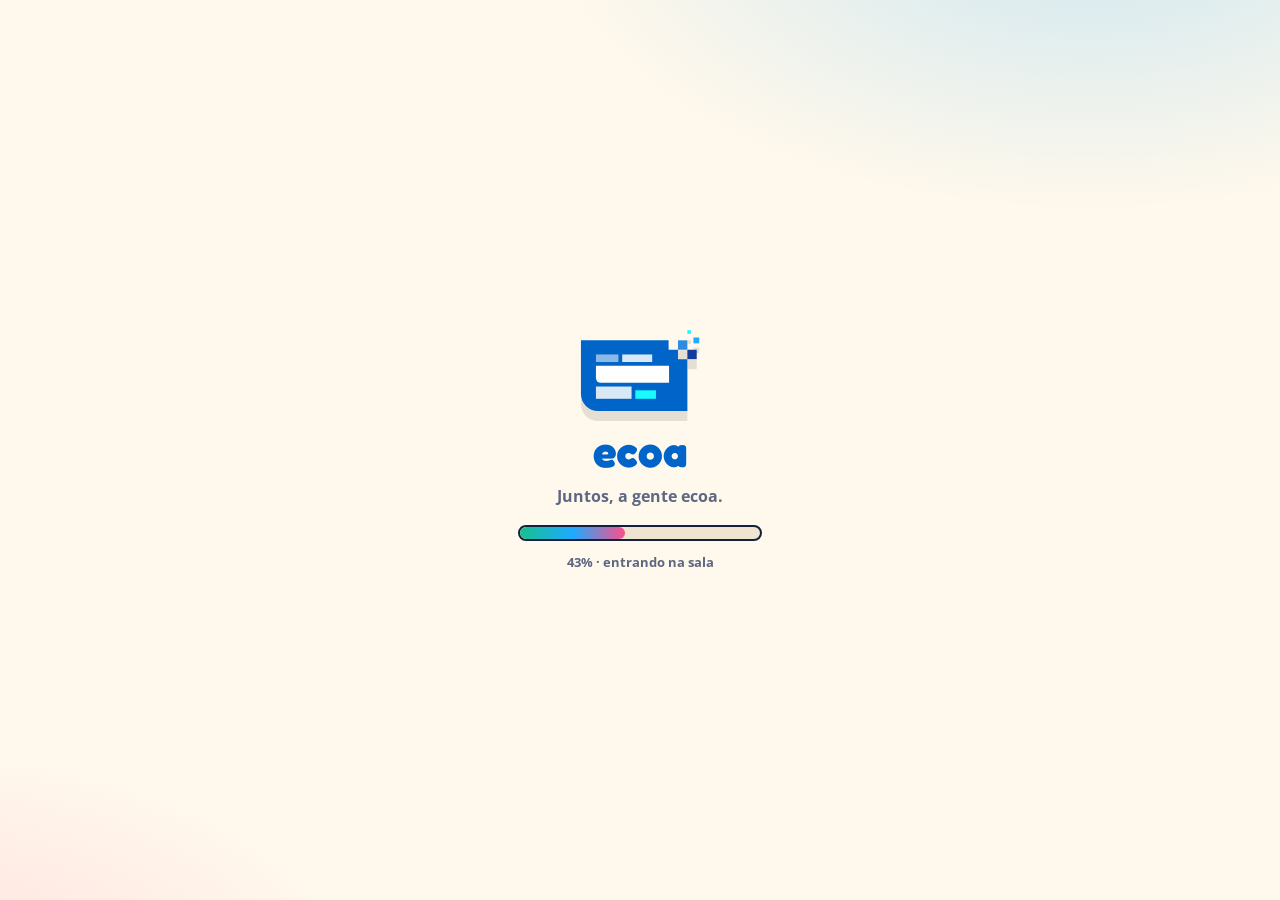
<file: index.html>
<!DOCTYPE html>
<html lang="pt-BR">
<head>
  <meta charset="utf-8">
  <meta name="viewport" content="width=device-width, initial-scale=1, viewport-fit=cover">
  <title>Ecoa · Participe</title>
  <meta name="description" content="Juntos, a gente ecoa. Entre com o PIN da sala e responda ao vivo.">
  <meta name="theme-color" content="#0164C8">
  <meta name="robots" content="noindex">
  <link rel="manifest" href="manifest.webmanifest">
  <link rel="icon" type="image/png" href="icons/icon-192.png">
  <link rel="apple-touch-icon" href="icons/apple-touch-icon.png">
  <meta name="apple-mobile-web-app-capable" content="yes">
  <meta name="mobile-web-app-capable" content="yes">
  <meta name="apple-mobile-web-app-title" content="Ecoa">
  <meta property="og:type" content="website">
  <meta property="og:url" content="https://micaiaspaiva-lti.github.io/ecoa-app/">
  <meta property="og:title" content="Ecoa · Participe">
  <meta property="og:description" content="Juntos, a gente ecoa. Entre com o PIN da sala e responda ao vivo.">
  <meta property="og:image" content="https://micaiaspaiva-lti.github.io/ecoa-app/capa.png">
  <meta name="twitter:card" content="summary_large_image">
  <link rel="preconnect" href="https://fonts.googleapis.com">
  <link href="https://fonts.googleapis.com/css2?family=Fredoka:wght@700&family=Open+Sans:wght@600;700&display=swap" rel="stylesheet">
  <link rel="stylesheet" href="casca.css">
</head>
<body data-modo="participante" data-exec="https://script.google.com/macros/s/AKfycbzeeQ1Z92MBu-YQZGm9NDRubRVKg_6udf8Eq78K-o_IrGgQgib2O1VVVp6yHXhBMUMb/exec" data-sw="sw.js">
  <div id="splash" class="overlay">
    <img class="simbolo" src="icons/simbolo.svg" alt="">
    <p class="marca">ecoa</p>
    <p class="slogan">Juntos, a gente ecoa.</p>
    <div class="barra"><i id="barraPct"></i></div>
    <p class="pct"><span id="pct">0%</span> · entrando na sala</p>
  </div>

  <div id="help" class="overlay" hidden>
    <div class="card">
      <img src="icons/simbolo.svg" alt="">
      <h1 id="helpTitle">Não conseguimos abrir o Ecoa</h1>
      <p id="helpText">A conexão pode estar lenta. Tente de novo em instantes.</p>
      <div class="btns"><button class="btn primary" id="btnTentar">Tentar de novo</button></div>
    </div>
  </div>

  <iframe id="app" title="Ecoa" allow="clipboard-write; fullscreen" allowfullscreen></iframe>
  <script src="casca.js"></script>
</body>
</html>
</file>
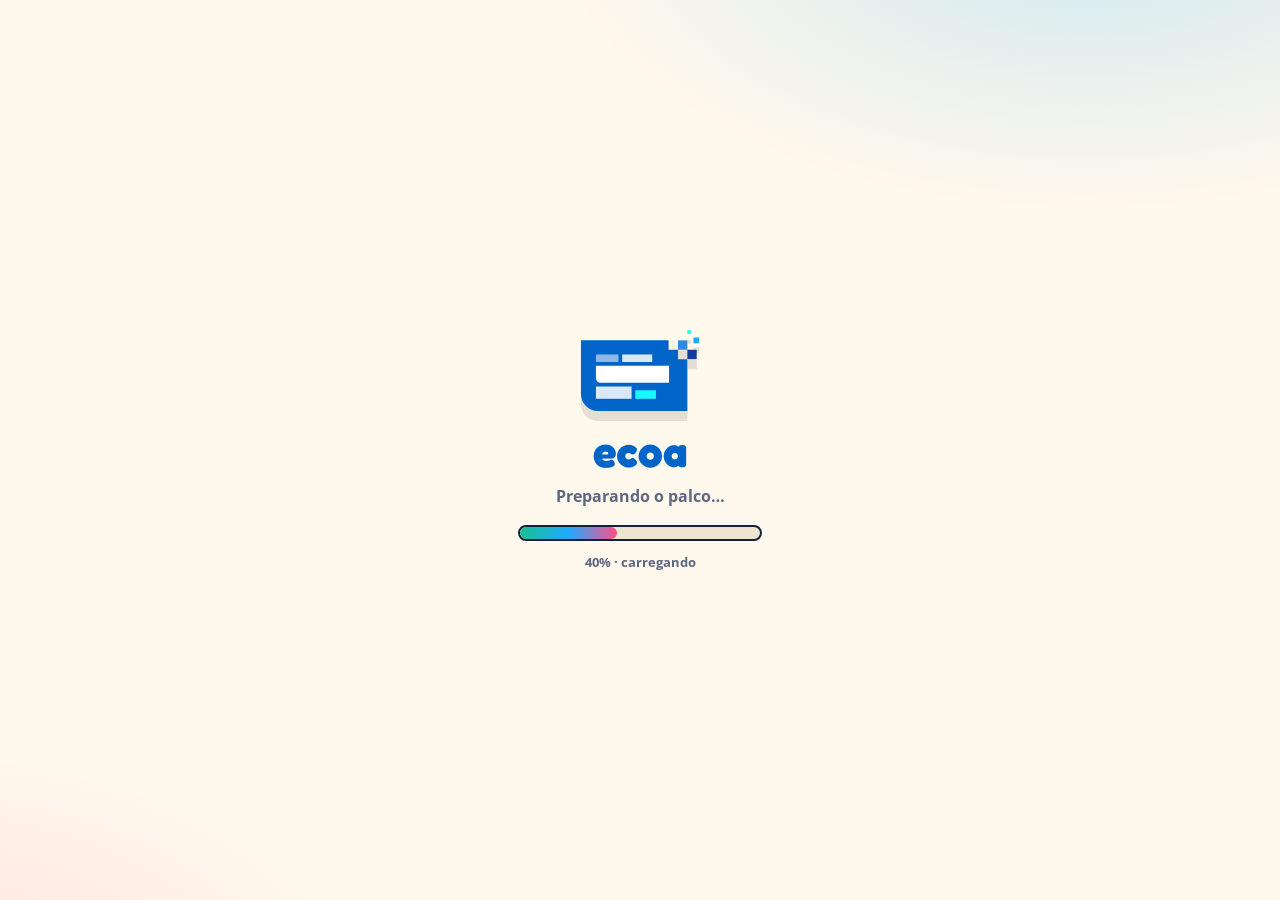
<file: apresentar/index.html>
<!DOCTYPE html>
<html lang="pt-BR">
<head>
  <meta charset="utf-8">
  <meta name="viewport" content="width=device-width, initial-scale=1, viewport-fit=cover">
  <title>Ecoa · Apresentar</title>
  <meta name="description" content="Juntos, a gente ecoa. Crie sessões e apresente ao vivo.">
  <meta name="theme-color" content="#0164C8">
  <meta name="robots" content="noindex">
  <link rel="manifest" href="../manifest.webmanifest">
  <link rel="icon" type="image/png" href="../icons/icon-192.png">
  <link rel="apple-touch-icon" href="../icons/apple-touch-icon.png">
  <meta name="apple-mobile-web-app-capable" content="yes">
  <meta name="mobile-web-app-capable" content="yes">
  <meta name="apple-mobile-web-app-title" content="Ecoa">
  <link rel="preconnect" href="https://fonts.googleapis.com">
  <link href="https://fonts.googleapis.com/css2?family=Fredoka:wght@700&family=Open+Sans:wght@600;700&display=swap" rel="stylesheet">
  <link rel="stylesheet" href="../casca.css">
</head>
<body data-modo="apresentador" data-exec="https://script.google.com/a/macros/lti.net.br/s/AKfycbzcG5rJLjmrQBjgK3qCO-6SLLZvFMgmYrM6c6hafbLQbgdbg-l7oN9sAwHL_NxZkre_/exec" data-sw="../sw.js">
  <div id="splash" class="overlay">
    <img class="simbolo" src="../icons/simbolo.svg" alt="">
    <p class="marca">ecoa</p>
    <p class="slogan">Preparando o palco…</p>
    <div class="barra"><i id="barraPct"></i></div>
    <p class="pct"><span id="pct">0%</span> · carregando</p>
  </div>

  <div id="help" class="overlay" hidden>
    <div class="card">
      <img src="../icons/simbolo.svg" alt="">
      <h1 id="helpTitle">Entre com sua conta da LTI</h1>
      <p id="helpText">Apresentar no Ecoa é para colaboradores. Entre com sua conta Google <b>@lti.net.br</b> para continuar.</p>
      <div class="btns">
        <button class="btn primary" id="btnLogin">Entrar com Google</button>
        <button class="btn" id="btnTentar">Já entrei, tentar de novo</button>
      </div>
    </div>
    <p class="rodape">Vai só responder? <a href="../">Entre com o PIN</a></p>
  </div>

  <iframe id="app" title="Ecoa" allow="clipboard-write; fullscreen" allowfullscreen></iframe>
  <script src="../casca.js"></script>
</body>
</html>
</file>
<file: casca.css>
/* Casca do Ecoa: splash e avisos ao redor do web app do Apps Script (iframe em tela cheia). */
:root { --fundo:#FFF8EC; --texto:#14213D; --muted:#5E6782; --tinta:#14213D; --card:#fff; --azul:#0164C8; --amarelo:#FFD23F; --trilho:#EFE4CF; }
@media (prefers-color-scheme: dark) { :root { --fundo:#060A1C; --texto:#EEF4FF; --muted:#9DB0D9; --tinta:rgba(30,170,255,.35); --card:rgba(16,26,66,.9); --trilho:rgba(30,170,255,.15); } }
html, body { margin:0; height:100%; background:var(--fundo); color:var(--texto); font-family:'Open Sans', system-ui, -apple-system, 'Segoe UI', Roboto, sans-serif; }
#app { position:fixed; inset:0; width:100%; height:100%; border:0; background:var(--fundo); }
.overlay { position:fixed; inset:0; z-index:2; display:flex; flex-direction:column; align-items:center; justify-content:center; gap:18px; padding:24px; text-align:center; transition:opacity .35s;
  background:radial-gradient(900px 500px at 85% -10%, rgba(30,170,255,.22), transparent 60%), radial-gradient(800px 400px at -10% 110%, rgba(255,79,139,.16), transparent 60%), var(--fundo); }
@media (prefers-color-scheme: dark) { .overlay { background:radial-gradient(1000px 560px at 85% -10%, rgba(1,100,200,.5), transparent 60%), radial-gradient(800px 460px at -10% 110%, rgba(124,77,255,.3), transparent 60%), var(--fundo); } }
.overlay.fade { opacity:0; pointer-events:none; }
.simbolo { width:min(120px, 30vw); animation:quica 1.6s ease-in-out infinite; filter:drop-shadow(0 10px 0 rgba(0,0,0,.1)); }
@keyframes quica { 0%, 100% { transform:translateY(0) rotate(-4deg); } 50% { transform:translateY(-14px) rotate(4deg); } }
.marca { font-family:'Fredoka', 'Open Sans', sans-serif; font-weight:700; font-size:44px; color:var(--azul); margin:-6px 0 -10px; letter-spacing:-.01em; }
@media (prefers-color-scheme: dark) { .marca { color:#fff; text-shadow:0 0 24px rgba(30,170,255,.6); } }
.slogan { margin:0; color:var(--muted); font-weight:700; }
.barra { width:min(240px, 70vw); height:12px; border-radius:99px; background:var(--trilho); border:2px solid var(--tinta); overflow:hidden; }
.barra i { display:block; height:100%; width:0; border-radius:99px; background:linear-gradient(90deg, #18C08F, #1EAAFF, #FF4F8B); transition:width .25s ease-out; }
.pct { margin:-6px 0 0; color:var(--muted); font-size:13px; font-weight:700; font-variant-numeric:tabular-nums; }
.card { background:var(--card); border:2.5px solid var(--tinta); border-radius:22px; padding:26px; max-width:420px; box-shadow:6px 6px 0 var(--tinta); }
@media (prefers-color-scheme: dark) { .card { box-shadow:0 18px 50px rgba(0,0,0,.55), 0 0 40px rgba(30,170,255,.15); } }
.card img { width:64px; height:64px; }
.card h1 { font-family:'Fredoka', 'Open Sans', sans-serif; font-size:24px; margin:12px 0 6px; }
.card p { margin:0 0 18px; color:var(--muted); line-height:1.5; }
.btns { display:flex; flex-direction:column; gap:10px; }
.btn { display:block; padding:13px 16px; border-radius:14px; border:2.5px solid var(--tinta); background:var(--card); box-shadow:0 4px 0 var(--tinta); font:inherit; font-weight:700; color:var(--texto); text-decoration:none; cursor:pointer; }
.btn:active { transform:translateY(4px); box-shadow:none; }
.btn.primary { background:var(--azul); color:#fff; }
.rodape { color:var(--muted); font-size:13px; }
.rodape a { color:var(--azul); font-weight:700; }
@media (prefers-color-scheme: dark) { .rodape a { color:#19FAFF; } }
[hidden] { display:none !important; }
@media (prefers-reduced-motion: reduce) { .simbolo { animation:none; } }
</file>
